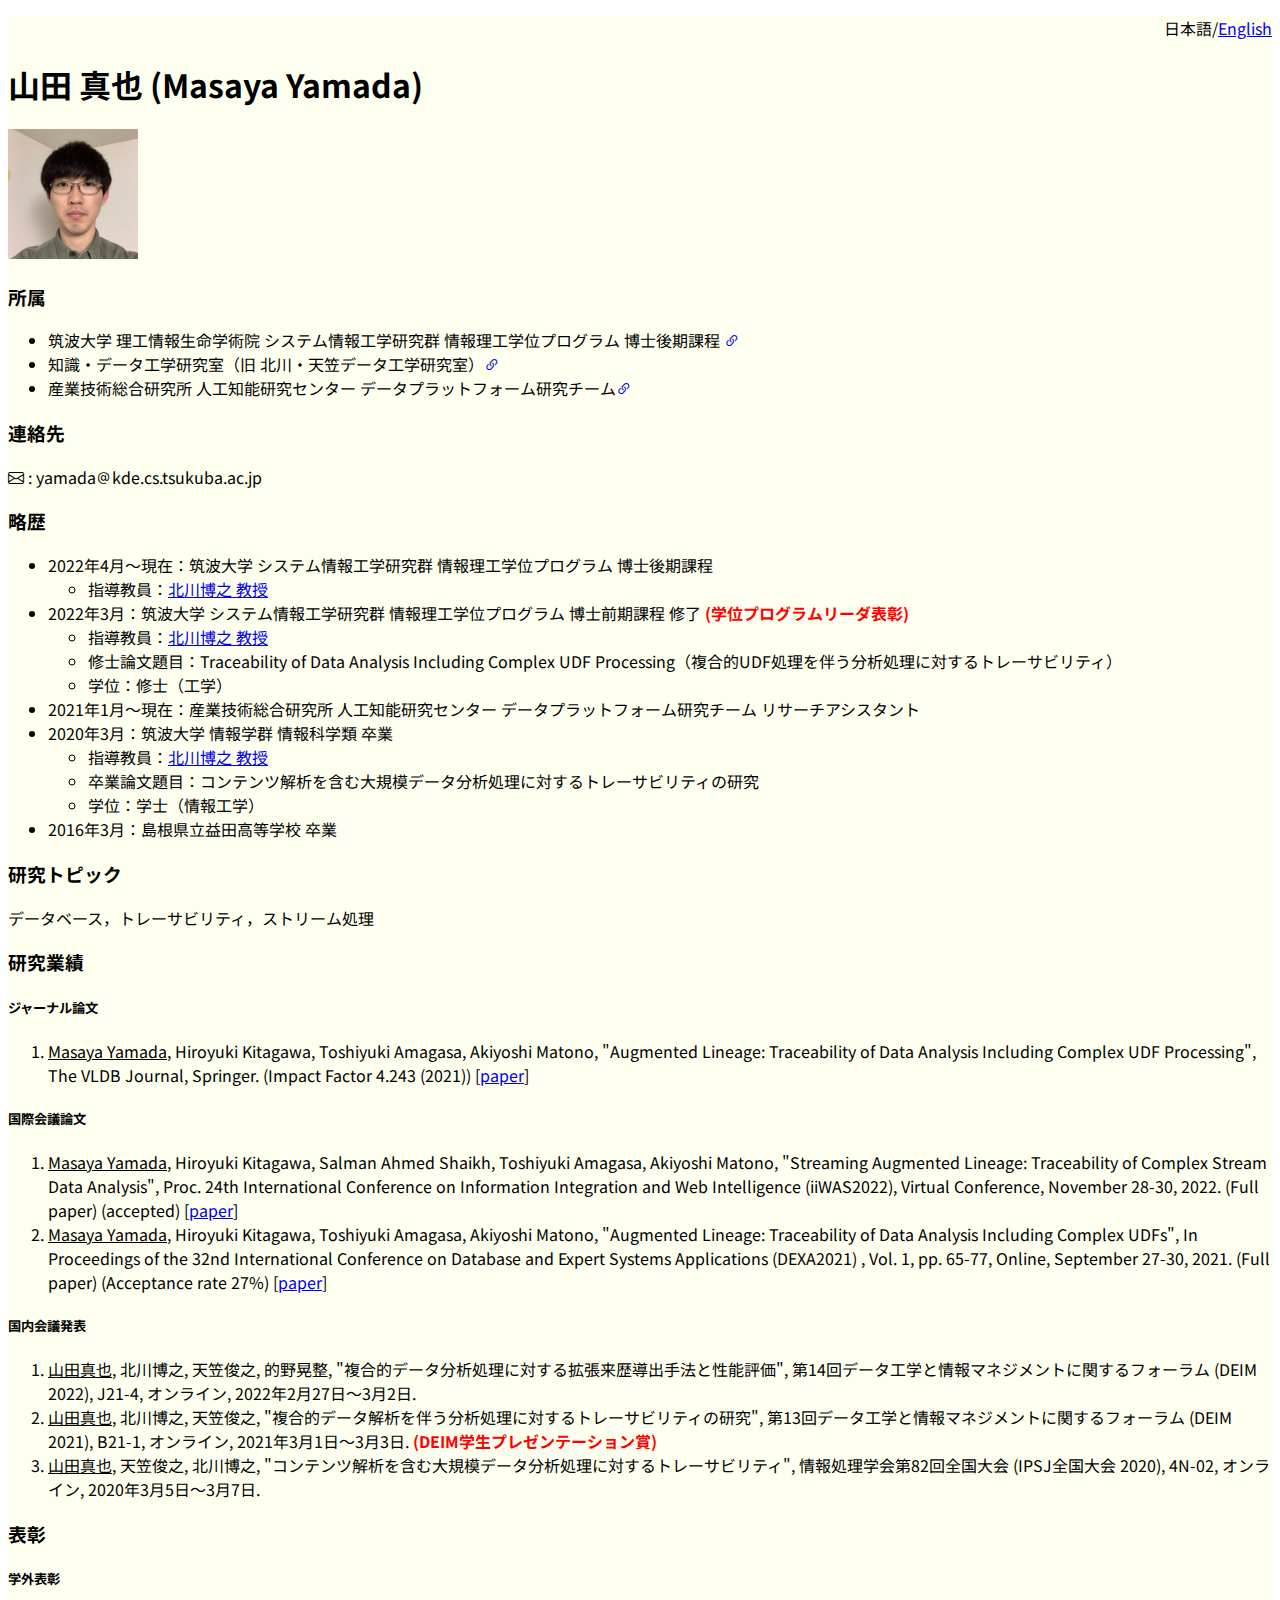
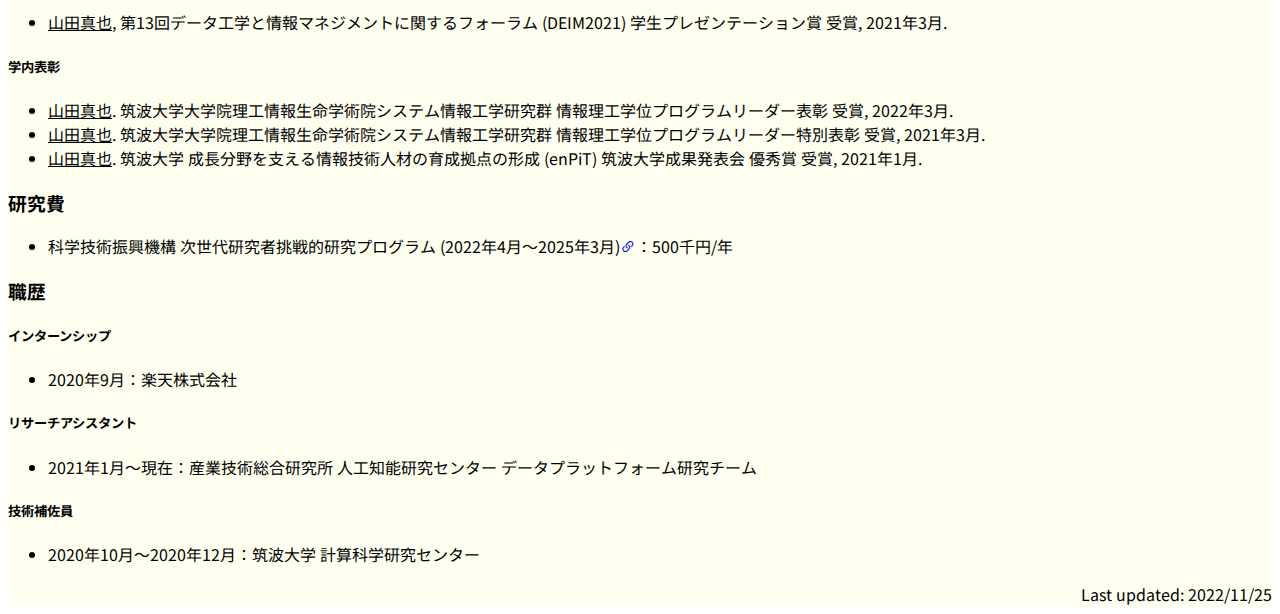
<file: index.html>
<!doctype html>
<html lang="ja">

  <head>
    <!-- Required meta tags -->
    <meta charset="utf-8">
    <meta name="viewport" content="width=device-width, initial-scale=1">

    <!-- Style sheet for icons -->
    <link rel="stylesheet" href="https://cdn.jsdelivr.net/npm/bootstrap-icons@1.8.0/font/bootstrap-icons.css">

    <!-- Bootstrap CSS -->
    <link href="https://cdn.jsdelivr.net/npm/bootstrap@5.0.2/dist/css/bootstrap.min.css" rel="stylesheet"
      integrity="sha384-EVSTQN3/azprG1Anm3QDgpJLIm9Nao0Yz1ztcQTwFspd3yD65VohhpuuCOmLASjC" crossorigin="anonymous">

    <title>Masaya Yamada (山田真也)</title>

    <!-- For google fonts -->
    <link rel="preconnect" href="https://fonts.googleapis.com">
    <link rel="preconnect" href="https://fonts.gstatic.com" crossorigin>
    <link href="https://fonts.googleapis.com/css2?family=Noto+Sans+JP&display=swap" rel="stylesheet">

    <!-- Style sheet -->
    <link href="style.css" rel="stylesheet" type="text/css">
  </head>

  <body>
    <div class="mainja mx-sm-5 my-4 px-sm-5">
      <div class="container">
        <p class="language">日本語/<a href="index_en.html">English</a></p>
        <h1>山田 真也 (Masaya Yamada)</h1>
        <div class="row">
          <div class="col-sm-2 text-center my-auto vw-50">
            <img src="pict.jpeg" width="130px" class="img-fluid">
          </div>
          <div class="col-sm-10">
            <div class="topic my-3 px-3 py-2">
              <h3>所属</h3>
              <ul>
                <li>筑波大学 理工情報生命学術院 システム情報工学研究群 情報理工学位プログラム 博士後期課程 <a href="https://www.cs.tsukuba.ac.jp/"><i
                      class="bi bi-link-45deg"></i></a></li>
                <li>知識・データ工学研究室（旧 北川・天笠データ工学研究室）<a href="http://kde.cs.tsukuba.ac.jp/ja/"><i
                      class="bi bi-link-45deg"></i></a></li>
                <li>産業技術総合研究所 人工知能研究センター データプラットフォーム研究チーム<a href="https://www.airc.aist.go.jp/dprt/"><i
                      class="bi bi-link-45deg"></i></a></li>
              </ul>
            </div>
            <div class="topic my-3 px-3 py-2">
              <h3>連絡先</h3>
              <i class="bi bi-envelope"></i> : yamada<i class="bi bi-at"></i>kde.cs.tsukuba.ac.jp
            </div>
          </div>
        </div>
        <div class="topic my-3 px-3 py-2">
          <h3>略歴</h3>
          <ul>
            <li>2022年4月〜現在：筑波大学 システム情報工学研究群 情報理工学位プログラム 博士後期課程</li>
            <ul>
              <li>指導教員：<a href="http://www.kde.cs.tsukuba.ac.jp/~kitagawa/index-j.html">北川博之 教授</a></li>
            </ul>
            <li>2022年3月：筑波大学 システム情報工学研究群 情報理工学位プログラム 博士前期課程 修了 <font color="red"><b>(学位プログラムリーダ表彰)</b></font>
            </li>
            <ul>
              <li>指導教員：<a href="http://www.kde.cs.tsukuba.ac.jp/~kitagawa/index-j.html">北川博之 教授</a><br /></li>
              <li>修士論文題目：Traceability of Data Analysis Including Complex UDF Processing（複合的UDF処理を伴う分析処理に対するトレーサビリティ）
              </li>
              <li>学位：修士（工学）</li>
            </ul>
            <li>2021年1月〜現在：産業技術総合研究所 人工知能研究センター データプラットフォーム研究チーム リサーチアシスタント</li>
            <li>2020年3月：筑波大学 情報学群 情報科学類 卒業</li>
            <ul>
              <li>指導教員：<a href="http://www.kde.cs.tsukuba.ac.jp/~kitagawa/index-j.html">北川博之 教授</a><br /></li>
              <li>卒業論文題目：コンテンツ解析を含む大規模データ分析処理に対するトレーサビリティの研究</li>
              <li>学位：学士（情報工学）</li>
            </ul>
            <li>2016年3月：島根県立益田高等学校 卒業</li>
          </ul>
        </div>

        <div class="topic my-3 px-3 py-2">
          <h3>研究トピック</h3>
          データベース，トレーサビリティ，ストリーム処理
        </div>

        <div class="topic my-3 px-3 py-2">
          <h3>研究業績</h3>
          <h5>ジャーナル論文</h5>
          <ol>
            <li>
              <u>Masaya Yamada</u>, Hiroyuki Kitagawa, Toshiyuki Amagasa, Akiyoshi Matono, "Augmented Lineage:
              Traceability of Data Analysis Including Complex UDF Processing", The VLDB Journal, Springer. (Impact Factor 4.243 (2021)) [<a href="https://doi.org/10.1007/s00778-022-00769-7">paper</a>]
            </li>
          </ol>
          <h5>国際会議論文</h5>
          <ol>
            <li>
              <u>Masaya Yamada</u>, Hiroyuki Kitagawa, Salman Ahmed Shaikh, Toshiyuki Amagasa, Akiyoshi Matono, "Streaming Augmented Lineage: Traceability of Complex Stream Data Analysis", Proc. 24th International Conference on Information Integration and Web Intelligence (iiWAS2022), Virtual Conference, November 28-30, 2022. (Full paper) (accepted) [<a href="https://doi.org/10.1007/978-3-031-21047-1_20">paper</a>]
            </li>
            <li>
              <u>Masaya Yamada</u>, Hiroyuki Kitagawa, Toshiyuki Amagasa, Akiyoshi Matono, "Augmented Lineage:
              Traceability of Data Analysis Including Complex UDFs", In Proceedings of the 32nd International Conference on Database and Expert Systems Applications (DEXA2021) , Vol. 1, pp. 65-77, Online, September 27-30, 2021. (Full paper) (Acceptance rate 27%) [<a href="https://doi.org/10.1007/978-3-030-86472-9_6">paper</a>]
            </li>
          </ol>
          <h5>国内会議発表</h5>
          <ol>
            <li>
              <u>山田真也</u>, 北川博之, 天笠俊之, 的野晃整, "複合的データ分析処理に対する拡張来歴導出手法と性能評価", 第14回データ工学と情報マネジメントに関するフォーラム (DEIM 2022),
              J21-4, オンライン, 2022年2月27日〜3月2日.
            </li>
            <li>
              <u>山田真也</u>, 北川博之, 天笠俊之, "複合的データ解析を伴う分析処理に対するトレーサビリティの研究", 第13回データ工学と情報マネジメントに関するフォーラム (DEIM 2021), B21-1, オンライン, 2021年3月1日〜3月3日. <font color="red"><b>(DEIM学生プレゼンテーション賞)</b></font>
            </li>
            <li>
              <u>山田真也</u>, 天笠俊之, 北川博之, "コンテンツ解析を含む大規模データ分析処理に対するトレーサビリティ", 情報処理学会第82回全国大会 (IPSJ全国大会 2020), 4N-02, オンライン, 2020年3月5日〜3月7日.
            </li>
          </ol>
        </div>

        <div class="topic my-3 px-3 py-2">
          <h3>表彰</h3>
          <h5>学外表彰</h5>
          <ul>
            <li>
              <u>山田真也</u>, 第13回データ工学と情報マネジメントに関するフォーラム (DEIM2021) 学生プレゼンテーション賞 受賞, 2021年3月.
            </li>
          </ul>
          <h5>学内表彰</h5>
          <ul>
            <li>
              <u>山田真也</u>. 筑波大学大学院理工情報生命学術院システム情報工学研究群 情報理工学位プログラムリーダー表彰 受賞, 2022年3月.
            </li>
            <li>
              <u>山田真也</u>. 筑波大学大学院理工情報生命学術院システム情報工学研究群 情報理工学位プログラムリーダー特別表彰 受賞, 2021年3月.
            </li>
            <li>
              <u>山田真也</u>. 筑波大学 成長分野を支える情報技術人材の育成拠点の形成 (enPiT) 筑波大学成果発表会 優秀賞 受賞, 2021年1月.
            </li>
          </ul>
        </div>

        <div class="topic my-3 px-3 py-2">
          <h3>研究費</h3>
          <ul>
            <li>科学技術振興機構 次世代研究者挑戦的研究プログラム (2022年4月〜2025年3月)<a href="https://www.jst.go.jp/jisedai/"><i
                  class="bi bi-link-45deg"></i></a>：500千円/年
            </li>
          </ul>
        </div>

        <div class="topic my-3 px-3 py-2">
          <h3>職歴</h3>

          <h5>インターンシップ</h5>
          <ul>
            <li>2020年9月：楽天株式会社</li>
          </ul>
          <h5>リサーチアシスタント</h5>
          <ul>
            <li>
              2021年1月〜現在：産業技術総合研究所 人工知能研究センター データプラットフォーム研究チーム
            </li>
          </ul>
          <h5>技術補佐員</h5>
          <ul>
            <li>
              2020年10月〜2020年12月：筑波大学 計算科学研究センター
            </li>
          </ul>
        </div>
        <!-- <h3>スキル／資格 等</h3> -->

        <div class="footer">
          Last updated: 2022/11/25
        </div>
      </div>
    </div>

    <script src="https://cdn.jsdelivr.net/npm/bootstrap@5.0.2/dist/js/bootstrap.bundle.min.js"
      integrity="sha384-MrcW6ZMFYlzcLA8Nl+NtUVF0sA7MsXsP1UyJoMp4YLEuNSfAP+JcXn/tWtIaxVXM"
      crossorigin="anonymous"></script>

  </body>

</html>
</file>
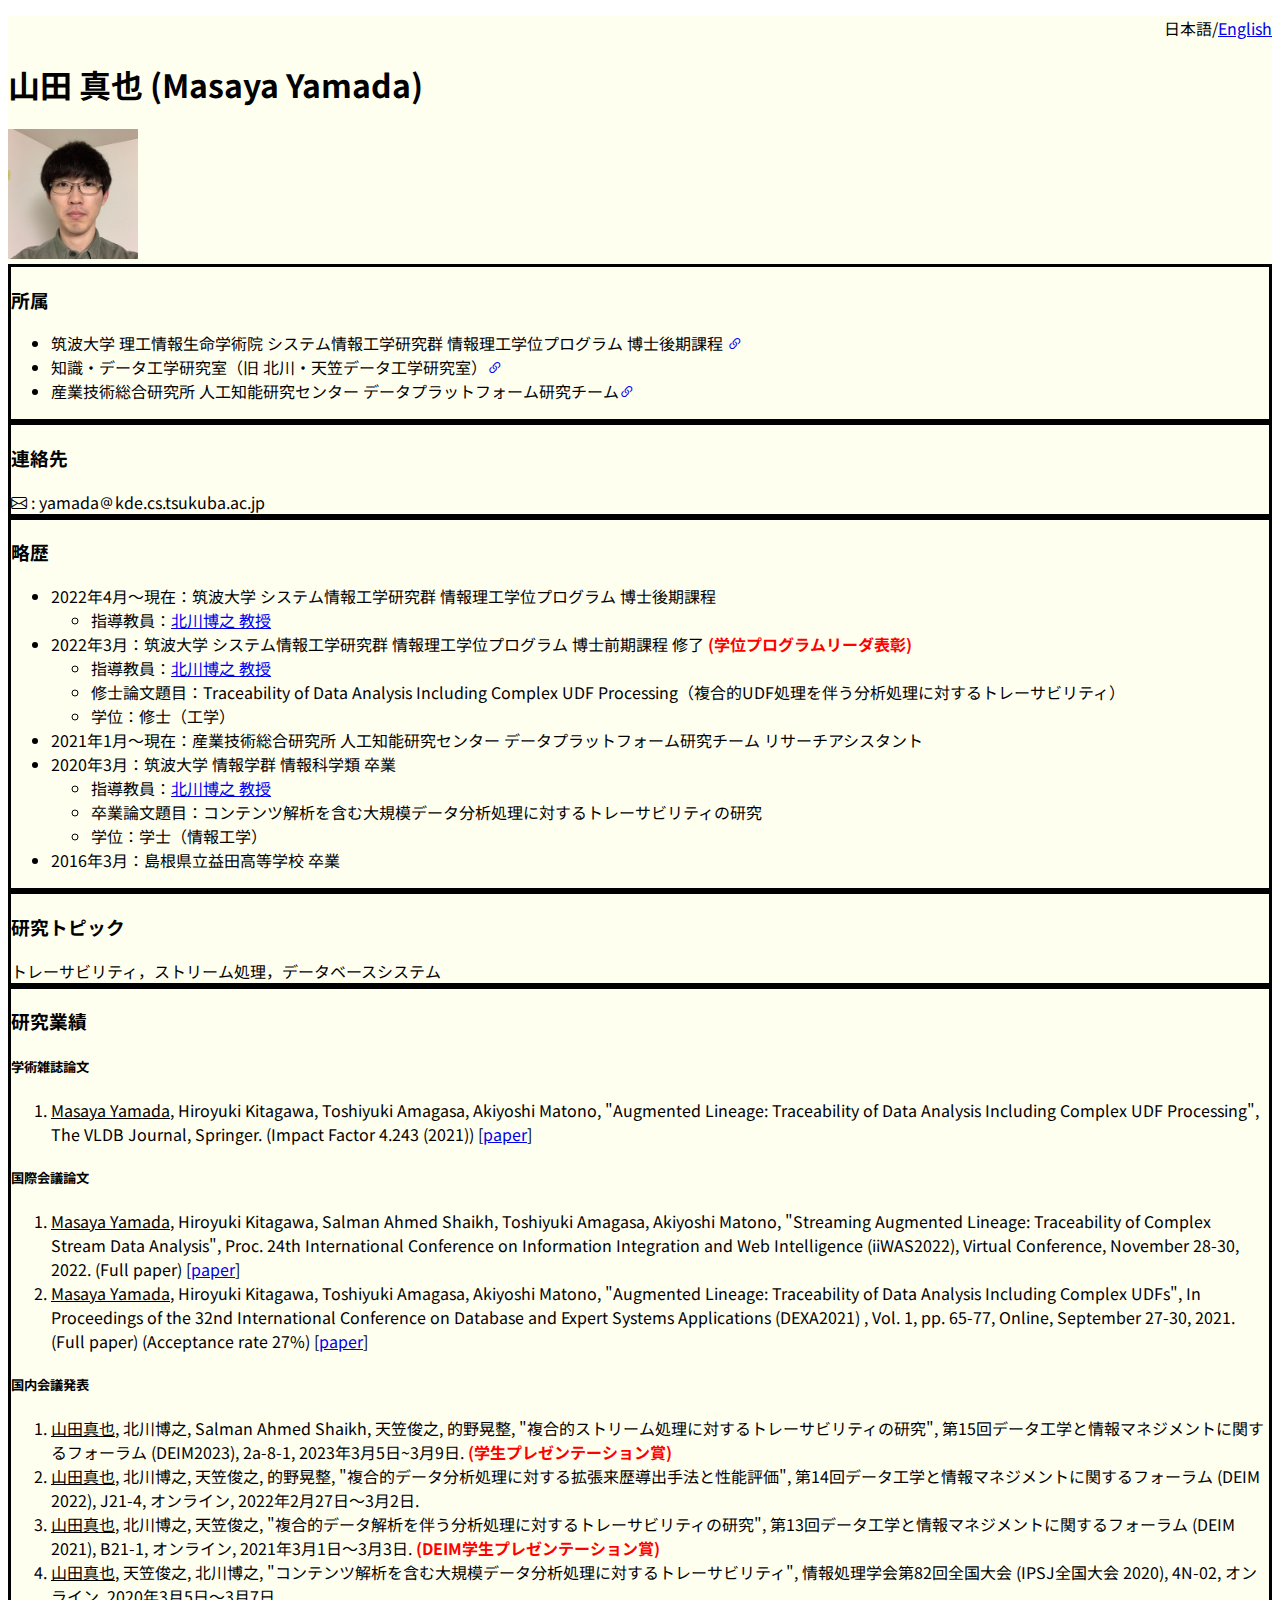
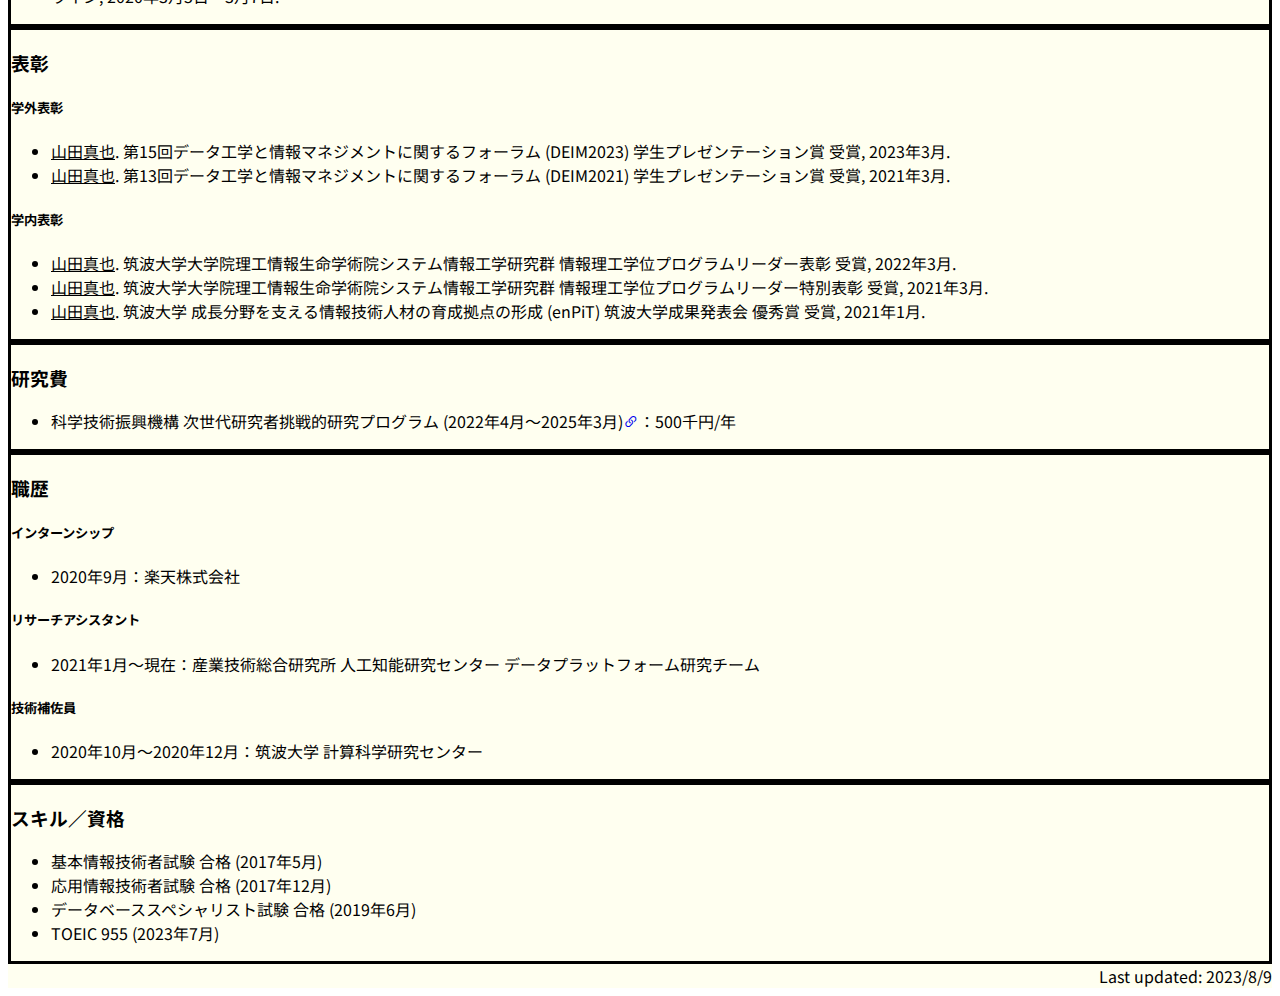
<file: docs/index.html>
<!doctype html>
<html lang="ja">

  <head>
    <!-- Required meta tags -->
    <meta charset="utf-8">
    <meta name="viewport" content="width=device-width, initial-scale=1">

    <!-- Style sheet for icons -->
    <link rel="stylesheet" href="https://cdn.jsdelivr.net/npm/bootstrap-icons@1.8.0/font/bootstrap-icons.css">

    <!-- Bootstrap CSS -->
    <link href="https://cdn.jsdelivr.net/npm/bootstrap@5.0.2/dist/css/bootstrap.min.css" rel="stylesheet"
      integrity="sha384-EVSTQN3/azprG1Anm3QDgpJLIm9Nao0Yz1ztcQTwFspd3yD65VohhpuuCOmLASjC" crossorigin="anonymous">

    <title>Masaya Yamada (山田真也)</title>

    <!-- For google fonts -->
    <link rel="preconnect" href="https://fonts.googleapis.com">
    <link rel="preconnect" href="https://fonts.gstatic.com" crossorigin>
    <link href="https://fonts.googleapis.com/css2?family=Noto+Sans+JP&display=swap" rel="stylesheet">

    <!-- Style sheet -->
    <link href="style.css" rel="stylesheet" type="text/css">
  </head>

  <body>
    <div class="mainja mx-sm-5 my-4 px-sm-5">
      <div class="container">
        <p class="language">日本語/<a href="index_en.html">English</a></p>
        <h1>山田 真也 (Masaya Yamada)</h1>
        <div class="row">
          <div class="col-sm-2 text-center my-auto vw-50">
            <img src="pict.jpeg" width="130px" class="img-fluid">
          </div>
          <div class="col-sm-10">
            <div class="topic my-3 px-3 py-2">
              <h3>所属</h3>
              <ul>
                <li>筑波大学 理工情報生命学術院 システム情報工学研究群 情報理工学位プログラム 博士後期課程 <a href="https://www.cs.tsukuba.ac.jp/"><i
                      class="bi bi-link-45deg"></i></a></li>
                <li>知識・データ工学研究室（旧 北川・天笠データ工学研究室）<a href="http://kde.cs.tsukuba.ac.jp/ja/"><i
                      class="bi bi-link-45deg"></i></a></li>
                <li>産業技術総合研究所 人工知能研究センター データプラットフォーム研究チーム<a href="https://www.airc.aist.go.jp/dprt/"><i
                      class="bi bi-link-45deg"></i></a></li>
              </ul>
            </div>
            <div class="topic my-3 px-3 py-2">
              <h3>連絡先</h3>
              <i class="bi bi-envelope"></i> : yamada<i class="bi bi-at"></i>kde.cs.tsukuba.ac.jp
            </div>
          </div>
        </div>
        <div class="topic my-3 px-3 py-2">
          <h3>略歴</h3>
          <ul>
            <li>2022年4月〜現在：筑波大学 システム情報工学研究群 情報理工学位プログラム 博士後期課程</li>
            <ul>
              <li>指導教員：<a href="http://www.kde.cs.tsukuba.ac.jp/~kitagawa/index-j.html">北川博之 教授</a></li>
            </ul>
            <li>2022年3月：筑波大学 システム情報工学研究群 情報理工学位プログラム 博士前期課程 修了 <font color="red"><b>(学位プログラムリーダ表彰)</b></font>
            </li>
            <ul>
              <li>指導教員：<a href="http://www.kde.cs.tsukuba.ac.jp/~kitagawa/index-j.html">北川博之 教授</a><br /></li>
              <li>修士論文題目：Traceability of Data Analysis Including Complex UDF Processing（複合的UDF処理を伴う分析処理に対するトレーサビリティ）
              </li>
              <li>学位：修士（工学）</li>
            </ul>
            <li>2021年1月〜現在：産業技術総合研究所 人工知能研究センター データプラットフォーム研究チーム リサーチアシスタント</li>
            <li>2020年3月：筑波大学 情報学群 情報科学類 卒業</li>
            <ul>
              <li>指導教員：<a href="http://www.kde.cs.tsukuba.ac.jp/~kitagawa/index-j.html">北川博之 教授</a><br /></li>
              <li>卒業論文題目：コンテンツ解析を含む大規模データ分析処理に対するトレーサビリティの研究</li>
              <li>学位：学士（情報工学）</li>
            </ul>
            <li>2016年3月：島根県立益田高等学校 卒業</li>
          </ul>
        </div>

        <div class="topic my-3 px-3 py-2">
          <h3>研究トピック</h3>
          トレーサビリティ，ストリーム処理，データベースシステム
        </div>

        <div class="topic my-3 px-3 py-2">
          <h3>研究業績</h3>
          <h5>学術雑誌論文</h5>
          <ol>
            <li>
              <u>Masaya Yamada</u>, Hiroyuki Kitagawa, Toshiyuki Amagasa, Akiyoshi Matono, "Augmented Lineage:
              Traceability of Data Analysis Including Complex UDF Processing", The VLDB Journal, Springer. (Impact Factor 4.243 (2021)) [<a href="https://doi.org/10.1007/s00778-022-00769-7">paper</a>]
            </li>
          </ol>
          <h5>国際会議論文</h5>
          <ol>
            <li>
              <u>Masaya Yamada</u>, Hiroyuki Kitagawa, Salman Ahmed Shaikh, Toshiyuki Amagasa, Akiyoshi Matono, "Streaming Augmented Lineage: Traceability of Complex Stream Data Analysis", Proc. 24th International Conference on Information Integration and Web Intelligence (iiWAS2022), Virtual Conference, November 28-30, 2022. (Full paper) [<a href="https://doi.org/10.1007/978-3-031-21047-1_20">paper</a>]
            </li>
            <li>
              <u>Masaya Yamada</u>, Hiroyuki Kitagawa, Toshiyuki Amagasa, Akiyoshi Matono, "Augmented Lineage:
              Traceability of Data Analysis Including Complex UDFs", In Proceedings of the 32nd International Conference on Database and Expert Systems Applications (DEXA2021) , Vol. 1, pp. 65-77, Online, September 27-30, 2021. (Full paper) (Acceptance rate 27%) [<a href="https://doi.org/10.1007/978-3-030-86472-9_6">paper</a>]
            </li>
          </ol>
          <h5>国内会議発表</h5>
          <ol>
            <li>
              <u>山田真也</u>, 北川博之, Salman Ahmed Shaikh, 天笠俊之, 的野晃整, "複合的ストリーム処理に対するトレーサビリティの研究", 第15回データ工学と情報マネジメントに関するフォーラム (DEIM2023), 2a-8-1, 2023年3月5日~3月9日. <font color="red"><b>(学生プレゼンテーション賞)</b></font>
            </li>
            <li>
              <u>山田真也</u>, 北川博之, 天笠俊之, 的野晃整, "複合的データ分析処理に対する拡張来歴導出手法と性能評価", 第14回データ工学と情報マネジメントに関するフォーラム (DEIM 2022),
              J21-4, オンライン, 2022年2月27日〜3月2日.
            </li>
            <li>
              <u>山田真也</u>, 北川博之, 天笠俊之, "複合的データ解析を伴う分析処理に対するトレーサビリティの研究", 第13回データ工学と情報マネジメントに関するフォーラム (DEIM 2021), B21-1, オンライン, 2021年3月1日〜3月3日. <font color="red"><b>(DEIM学生プレゼンテーション賞)</b></font>
            </li>
            <li>
              <u>山田真也</u>, 天笠俊之, 北川博之, "コンテンツ解析を含む大規模データ分析処理に対するトレーサビリティ", 情報処理学会第82回全国大会 (IPSJ全国大会 2020), 4N-02, オンライン, 2020年3月5日〜3月7日.
            </li>
          </ol>
        </div>

        <div class="topic my-3 px-3 py-2">
          <h3>表彰</h3>
          <h5>学外表彰</h5>
          <ul>
            <li>
              <u>山田真也</u>. 第15回データ工学と情報マネジメントに関するフォーラム (DEIM2023) 学生プレゼンテーション賞 受賞, 2023年3月.
            </li>
            <li>
              <u>山田真也</u>. 第13回データ工学と情報マネジメントに関するフォーラム (DEIM2021) 学生プレゼンテーション賞 受賞, 2021年3月.
            </li>
          </ul>
          <h5>学内表彰</h5>
          <ul>
            <li>
              <u>山田真也</u>. 筑波大学大学院理工情報生命学術院システム情報工学研究群 情報理工学位プログラムリーダー表彰 受賞, 2022年3月.
            </li>
            <li>
              <u>山田真也</u>. 筑波大学大学院理工情報生命学術院システム情報工学研究群 情報理工学位プログラムリーダー特別表彰 受賞, 2021年3月.
            </li>
            <li>
              <u>山田真也</u>. 筑波大学 成長分野を支える情報技術人材の育成拠点の形成 (enPiT) 筑波大学成果発表会 優秀賞 受賞, 2021年1月.
            </li>
          </ul>
        </div>

        <div class="topic my-3 px-3 py-2">
          <h3>研究費</h3>
          <ul>
            <li>科学技術振興機構 次世代研究者挑戦的研究プログラム (2022年4月〜2025年3月)<a href="https://www.jst.go.jp/jisedai/"><i
                  class="bi bi-link-45deg"></i></a>：500千円/年
            </li>
          </ul>
        </div>

        <div class="topic my-3 px-3 py-2">
          <h3>職歴</h3>

          <h5>インターンシップ</h5>
          <ul>
            <li>2020年9月：楽天株式会社</li>
          </ul>
          <h5>リサーチアシスタント</h5>
          <ul>
            <li>
              2021年1月〜現在：産業技術総合研究所 人工知能研究センター データプラットフォーム研究チーム
            </li>
          </ul>
          <h5>技術補佐員</h5>
          <ul>
            <li>
              2020年10月〜2020年12月：筑波大学 計算科学研究センター
            </li>
          </ul>
        </div>

        <div class="topic my-3 px-3 py-2">
          <h3>スキル／資格</h3>
          <ul>
            <li>基本情報技術者試験 合格 (2017年5月)</li>
            <li>応用情報技術者試験 合格 (2017年12月)</li>
            <li>データベーススペシャリスト試験 合格 (2019年6月)</li>
            <li>TOEIC 955 (2023年7月) </li>
          </ul>
        </div>

        <div class="footer">
          Last updated: 2023/8/9
        </div>
      </div>
    </div>

    <script src="https://cdn.jsdelivr.net/npm/bootstrap@5.0.2/dist/js/bootstrap.bundle.min.js"
      integrity="sha384-MrcW6ZMFYlzcLA8Nl+NtUVF0sA7MsXsP1UyJoMp4YLEuNSfAP+JcXn/tWtIaxVXM"
      crossorigin="anonymous"></script>

  </body>

</html>
</file>
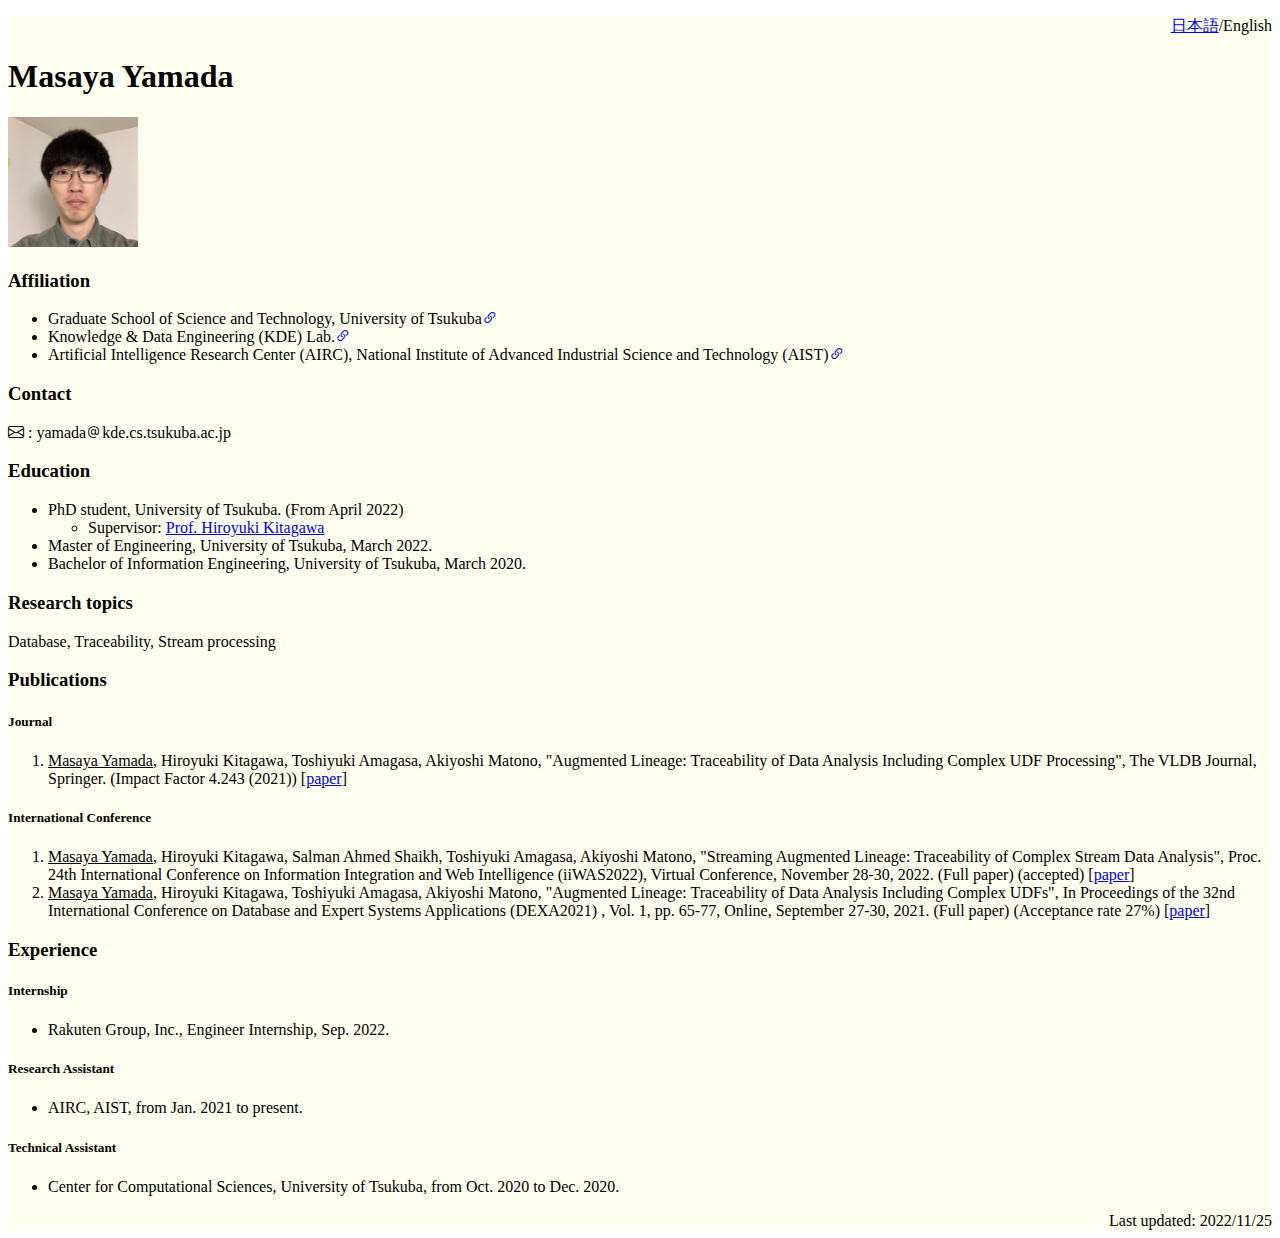
<file: index_en.html>
<!doctype html>
<html lang="en">

  <head>
    <!-- Required meta tags -->
    <meta charset="utf-8">
    <meta name="viewport" content="width=device-width, initial-scale=1">

    <!-- Style sheet for icons -->
    <link rel="stylesheet" href="https://cdn.jsdelivr.net/npm/bootstrap-icons@1.8.0/font/bootstrap-icons.css">

    <!-- Bootstrap CSS -->
    <link href="https://cdn.jsdelivr.net/npm/bootstrap@5.0.2/dist/css/bootstrap.min.css" rel="stylesheet"
      integrity="sha384-EVSTQN3/azprG1Anm3QDgpJLIm9Nao0Yz1ztcQTwFspd3yD65VohhpuuCOmLASjC" crossorigin="anonymous">

    <title>Masaya Yamada</title>

    <!-- Style sheet -->
    <link href="style.css" rel="stylesheet" type="text/css">
  </head>

  <body>
    <div class="mainen mx-sm-5 my-4 px-sm-5">
      <div class="container">
        <p class="language"><a href="index.html">日本語</a>/English</p>
        <h1><b>Masaya Yamada</b></h1>
        <div class="row">
          <div class="col-sm-2 text-center my-auto vw-50">
            <img src="pict.jpeg" width="130px" class="img-fluid">
          </div>
          <div class="col-sm-10">
            <div class="toptopic my-3 px-3 py-2">
              <h3><b>Affiliation</b></h3>
              <ul>
                <li>Graduate School of Science and Technology, University of Tsukuba<a href="https://www.cs.tsukuba.ac.jp/english/index.html"><i
                      class="bi bi-link-45deg"></i></a></li>
                <li>Knowledge & Data Engineering (KDE) Lab.<a href="http://kde.cs.tsukuba.ac.jp/en/"><i
                      class="bi bi-link-45deg"></i></a></li>
                <li>Artificial Intelligence Research Center (AIRC), National Institute of Advanced Industrial Science and Technology (AIST)<a href="https://www.airc.aist.go.jp/en/"><i
                      class="bi bi-link-45deg"></i></a></li>
              </ul>
            </div>
            <div class="toptopic my-3 px-3 py-2">
              <h3><b>Contact</b></h3>
              <i class="bi bi-envelope"></i> : yamada<i class="bi bi-at"></i>kde.cs.tsukuba.ac.jp
            </div>
          </div>
        </div>
        <div class="topic my-3 px-3 py-2">
          <h3><b>Education</b></h3>
          <ul>
            <li>PhD student, University of Tsukuba. (From April 2022)</li>
            <ul>
              <li>Supervisor: <a href="http://www.kde.cs.tsukuba.ac.jp/~kitagawa/index.html">Prof. Hiroyuki Kitagawa</a></li>
            </ul>
            <li>Master of Engineering, University of Tsukuba, March 2022.</li>
            <li>Bachelor of Information Engineering, University of Tsukuba, March 2020.</li>
          </ul>
        </div>

        <div class="topic my-3 px-3 py-2">
          <h3><b>Research topics</b></h3>
          Database, Traceability, Stream processing
        </div>

        <div class="topic my-3 px-3 py-2">
          <h3><b>Publications</b></h3>
          <h5>Journal</h5>
          <ol>
            <li>
              <u>Masaya Yamada</u>, Hiroyuki Kitagawa, Toshiyuki Amagasa, Akiyoshi Matono, "Augmented Lineage:
              Traceability of Data Analysis Including Complex UDF Processing", The VLDB Journal, Springer. (Impact Factor 4.243 (2021)) [<a href="https://doi.org/10.1007/s00778-022-00769-7">paper</a>]
            </li>
          </ol>
          <h5>International Conference</h5>
          <ol>
            <li>
              <u>Masaya Yamada</u>, Hiroyuki Kitagawa, Salman Ahmed Shaikh, Toshiyuki Amagasa, Akiyoshi Matono, "Streaming Augmented Lineage: Traceability of Complex Stream Data Analysis", Proc. 24th International Conference on Information Integration and Web Intelligence (iiWAS2022), Virtual Conference, November 28-30, 2022. (Full paper) (accepted) [<a href="https://doi.org/10.1007/978-3-031-21047-1_20">paper</a>]
            </li>
            <li>
              <u>Masaya Yamada</u>, Hiroyuki Kitagawa, Toshiyuki Amagasa, Akiyoshi Matono, "Augmented Lineage:
              Traceability of Data Analysis Including Complex UDFs", In Proceedings of the 32nd International Conference on Database and Expert Systems Applications (DEXA2021) , Vol. 1, pp. 65-77, Online, September 27-30, 2021. (Full paper) (Acceptance rate 27%) [<a href="https://doi.org/10.1007/978-3-030-86472-9_6">paper</a>]
            </li>
          </ol>
        </div>

        <div class="topic my-3 px-3 py-2">
          <h3><b>Experience</b></h3>
          <h5>Internship</h5>
          <ul>
            <li>Rakuten Group, Inc., Engineer Internship, Sep. 2022.</li>
          </ul>
          <h5>Research Assistant</h5>
          <ul>
            <li>
              AIRC, AIST, from Jan. 2021 to present.
            </li>
          </ul>
          <h5>Technical Assistant</h5>
          <ul>
            <li>
              Center for Computational Sciences, University of Tsukuba, from Oct. 2020 to Dec. 2020.
            </li>
          </ul>
        </div>

        <div class="footer">
          Last updated: 2022/11/25
        </div>
      </div>
    </div>

    <script src="https://cdn.jsdelivr.net/npm/bootstrap@5.0.2/dist/js/bootstrap.bundle.min.js"
      integrity="sha384-MrcW6ZMFYlzcLA8Nl+NtUVF0sA7MsXsP1UyJoMp4YLEuNSfAP+JcXn/tWtIaxVXM"
      crossorigin="anonymous"></script>

  </body>

</html>
</file>
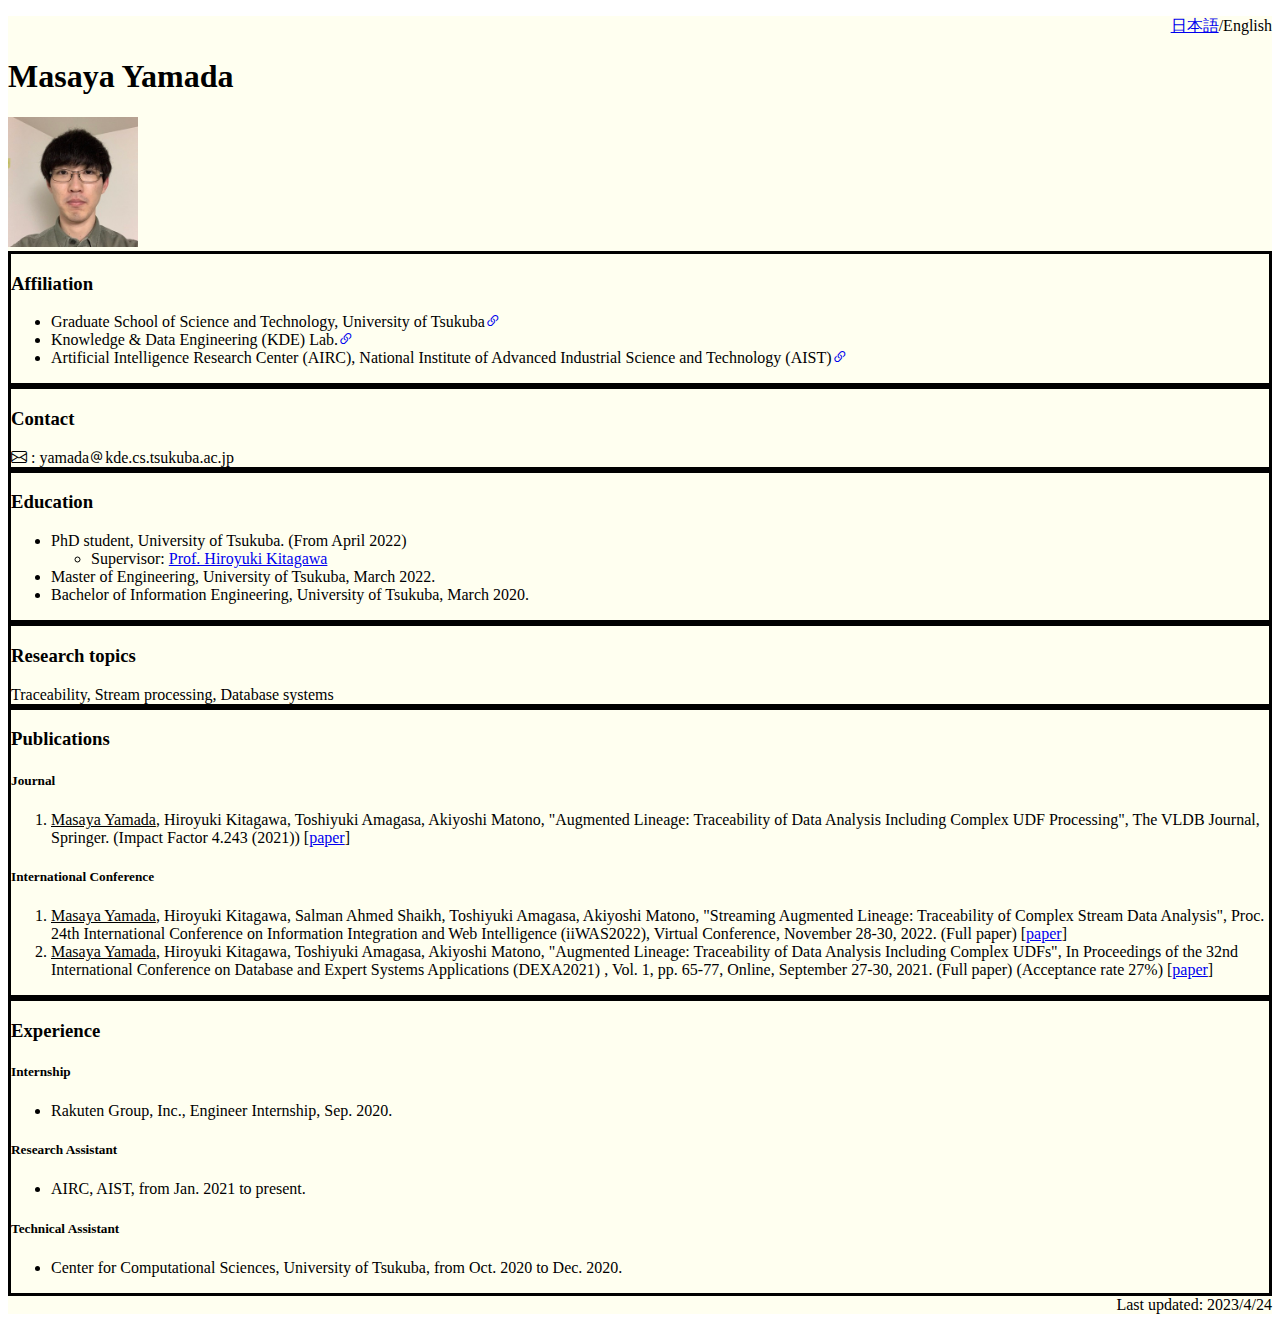
<file: docs/index_en.html>
<!doctype html>
<html lang="en">

  <head>
    <!-- Required meta tags -->
    <meta charset="utf-8">
    <meta name="viewport" content="width=device-width, initial-scale=1">

    <!-- Style sheet for icons -->
    <link rel="stylesheet" href="https://cdn.jsdelivr.net/npm/bootstrap-icons@1.8.0/font/bootstrap-icons.css">

    <!-- Bootstrap CSS -->
    <link href="https://cdn.jsdelivr.net/npm/bootstrap@5.0.2/dist/css/bootstrap.min.css" rel="stylesheet"
      integrity="sha384-EVSTQN3/azprG1Anm3QDgpJLIm9Nao0Yz1ztcQTwFspd3yD65VohhpuuCOmLASjC" crossorigin="anonymous">

    <title>Masaya Yamada</title>

    <!-- Style sheet -->
    <link href="style.css" rel="stylesheet" type="text/css">
  </head>

  <body>
    <div class="mainen mx-sm-5 my-4 px-sm-5">
      <div class="container">
        <p class="language"><a href="index.html">日本語</a>/English</p>
        <h1><b>Masaya Yamada</b></h1>
        <div class="row">
          <div class="col-sm-2 text-center my-auto vw-50">
            <img src="pict.jpeg" width="130px" class="img-fluid">
          </div>
          <div class="col-sm-10">
            <div class="topic my-3 px-3 py-2">
              <h3><b>Affiliation</b></h3>
              <ul>
                <li>Graduate School of Science and Technology, University of Tsukuba<a href="https://www.cs.tsukuba.ac.jp/english/index.html"><i
                      class="bi bi-link-45deg"></i></a></li>
                <li>Knowledge & Data Engineering (KDE) Lab.<a href="http://kde.cs.tsukuba.ac.jp/en/"><i
                      class="bi bi-link-45deg"></i></a></li>
                <li>Artificial Intelligence Research Center (AIRC), National Institute of Advanced Industrial Science and Technology (AIST)<a href="https://www.airc.aist.go.jp/en/"><i
                      class="bi bi-link-45deg"></i></a></li>
              </ul>
            </div>
            <div class="topic my-3 px-3 py-2">
              <h3><b>Contact</b></h3>
              <i class="bi bi-envelope"></i> : yamada<i class="bi bi-at"></i>kde.cs.tsukuba.ac.jp
            </div>
          </div>
        </div>
        <div class="topic my-3 px-3 py-2">
          <h3><b>Education</b></h3>
          <ul>
            <li>PhD student, University of Tsukuba. (From April 2022)</li>
            <ul>
              <li>Supervisor: <a href="http://www.kde.cs.tsukuba.ac.jp/~kitagawa/index.html">Prof. Hiroyuki Kitagawa</a></li>
            </ul>
            <li>Master of Engineering, University of Tsukuba, March 2022.</li>
            <li>Bachelor of Information Engineering, University of Tsukuba, March 2020.</li>
          </ul>
        </div>

        <div class="topic my-3 px-3 py-2">
          <h3><b>Research topics</b></h3>
          Traceability, Stream processing, Database systems 
        </div>

        <div class="topic my-3 px-3 py-2">
          <h3><b>Publications</b></h3>
          <h5>Journal</h5>
          <ol>
            <li>
              <u>Masaya Yamada</u>, Hiroyuki Kitagawa, Toshiyuki Amagasa, Akiyoshi Matono, "Augmented Lineage:
              Traceability of Data Analysis Including Complex UDF Processing", The VLDB Journal, Springer. (Impact Factor 4.243 (2021)) [<a href="https://doi.org/10.1007/s00778-022-00769-7">paper</a>]
            </li>
          </ol>
          <h5>International Conference</h5>
          <ol>
            <li>
              <u>Masaya Yamada</u>, Hiroyuki Kitagawa, Salman Ahmed Shaikh, Toshiyuki Amagasa, Akiyoshi Matono, "Streaming Augmented Lineage: Traceability of Complex Stream Data Analysis", Proc. 24th International Conference on Information Integration and Web Intelligence (iiWAS2022), Virtual Conference, November 28-30, 2022. (Full paper) [<a href="https://doi.org/10.1007/978-3-031-21047-1_20">paper</a>]
            </li>
            <li>
              <u>Masaya Yamada</u>, Hiroyuki Kitagawa, Toshiyuki Amagasa, Akiyoshi Matono, "Augmented Lineage:
              Traceability of Data Analysis Including Complex UDFs", In Proceedings of the 32nd International Conference on Database and Expert Systems Applications (DEXA2021) , Vol. 1, pp. 65-77, Online, September 27-30, 2021. (Full paper) (Acceptance rate 27%) [<a href="https://doi.org/10.1007/978-3-030-86472-9_6">paper</a>]
            </li>
          </ol>
        </div>

        <div class="topic my-3 px-3 py-2">
          <h3><b>Experience</b></h3>
          <h5>Internship</h5>
          <ul>
            <li>Rakuten Group, Inc., Engineer Internship, Sep. 2020.</li>
          </ul>
          <h5>Research Assistant</h5>
          <ul>
            <li>
              AIRC, AIST, from Jan. 2021 to present.
            </li>
          </ul>
          <h5>Technical Assistant</h5>
          <ul>
            <li>
              Center for Computational Sciences, University of Tsukuba, from Oct. 2020 to Dec. 2020.
            </li>
          </ul>
        </div>

        <div class="footer">
          Last updated: 2023/4/24
        </div>
      </div>
    </div>

    <script src="https://cdn.jsdelivr.net/npm/bootstrap@5.0.2/dist/js/bootstrap.bundle.min.js"
      integrity="sha384-MrcW6ZMFYlzcLA8Nl+NtUVF0sA7MsXsP1UyJoMp4YLEuNSfAP+JcXn/tWtIaxVXM"
      crossorigin="anonymous"></script>

  </body>

</html>
</file>
<file: style.css>
.mainja {
  font-family: 'Noto Sans JP', sans-serif;
  background-color: ivory;
}

.mainen {
  background-color: ivory;
}

.footer {
  text-align: right;
}

.language {
  text-align: right;
}
</file>
<file: docs/style.css>
.mainja {
  font-family: 'Noto Sans JP', sans-serif;
  background-color: ivory;
}

.mainen {
  background-color: ivory;
}

.footer {
  text-align: right;
}

.language {
  text-align: right;
}

.topic {
  border: solid;
}
</file>
